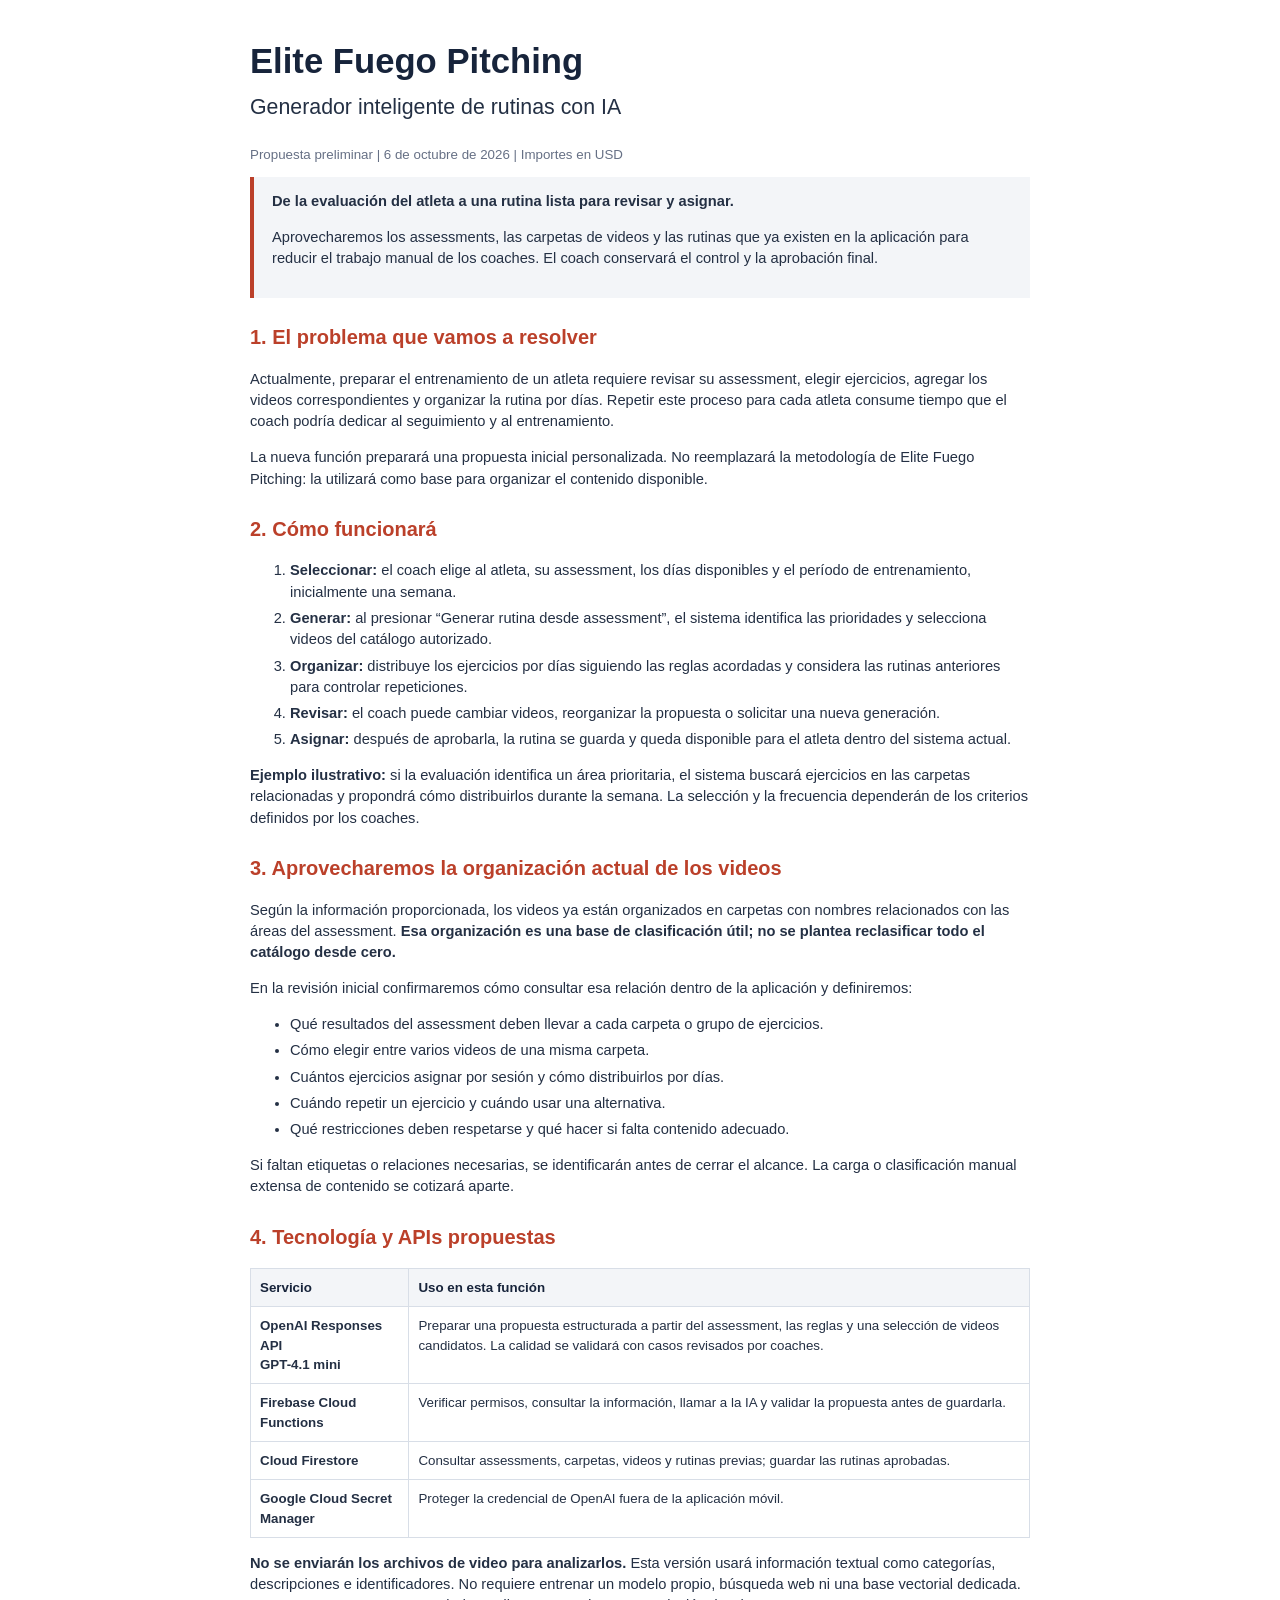
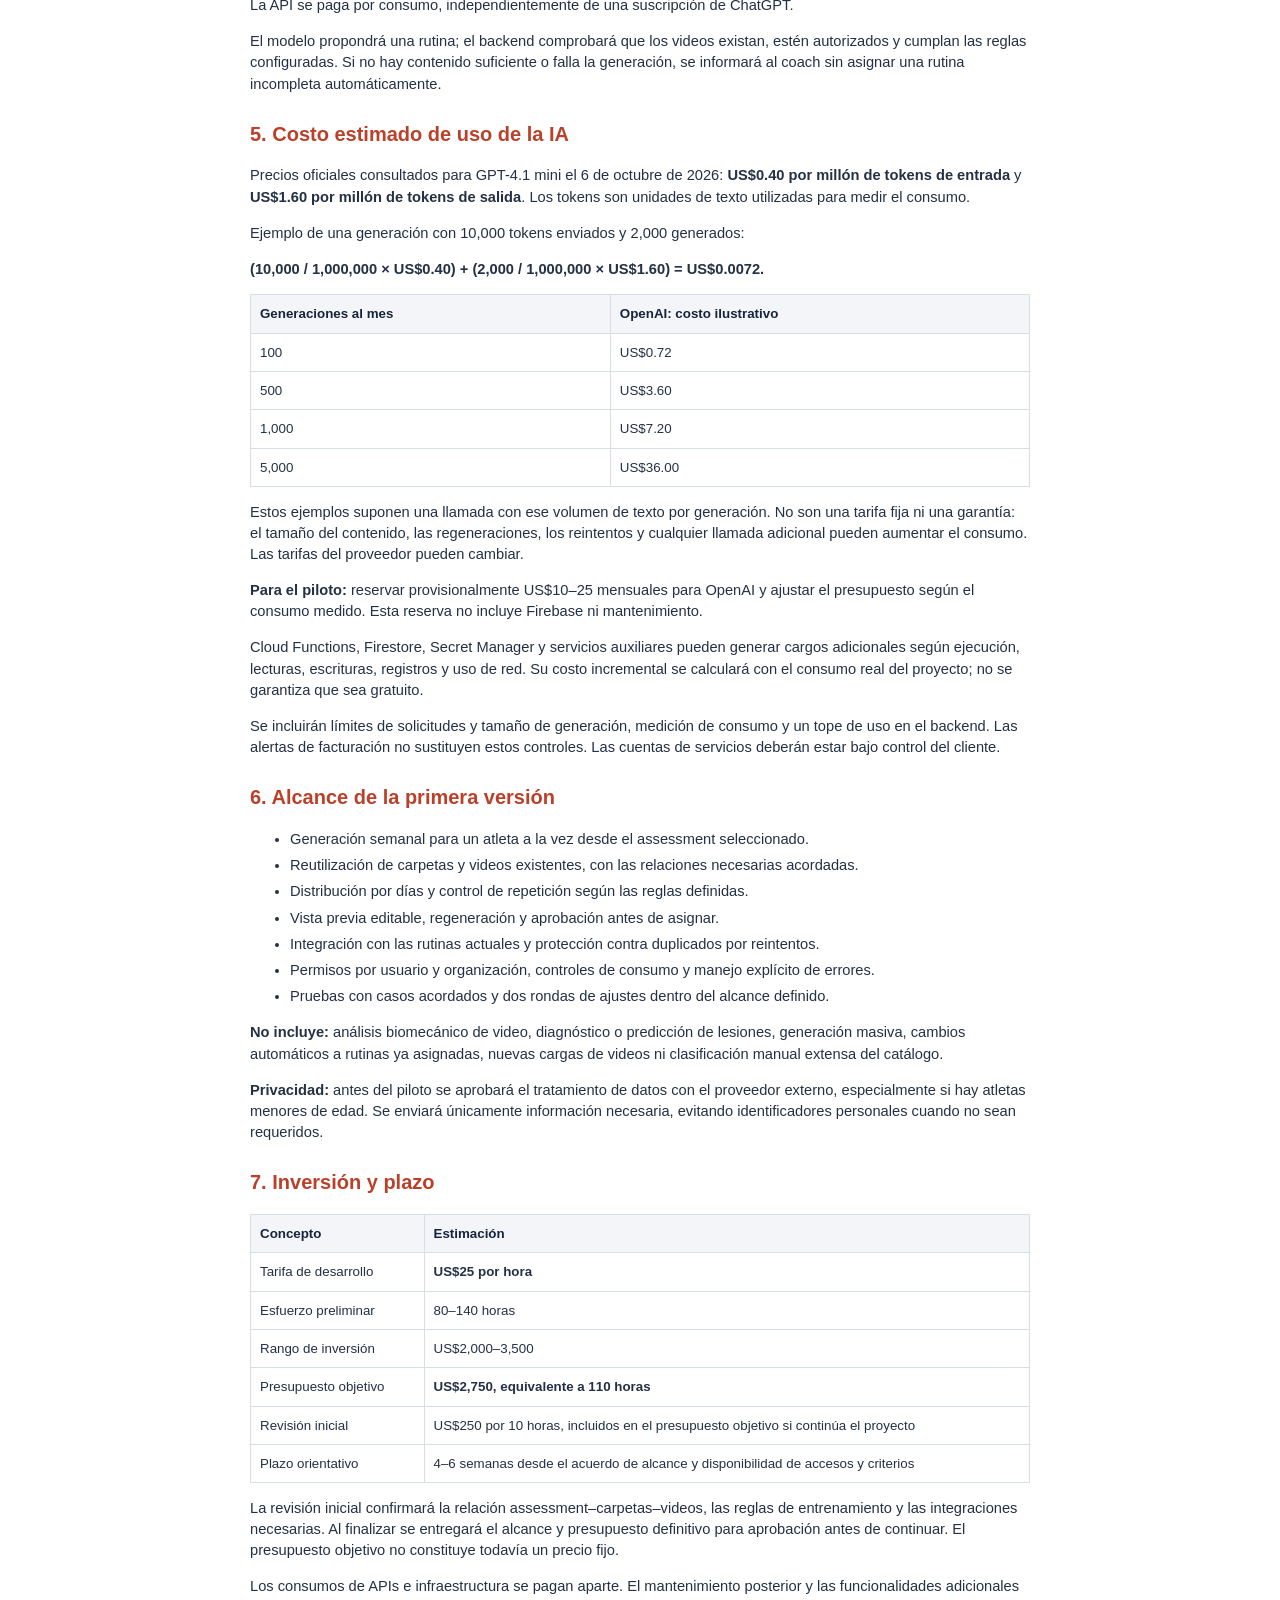
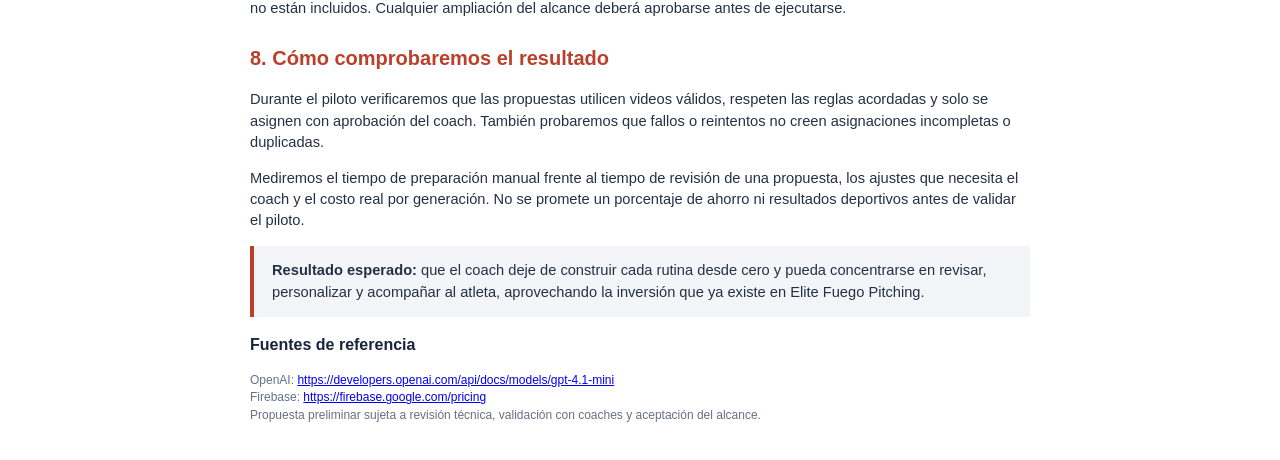
<file: Propuesta_IA_Elite_Fuego_Pitching.html>
<!DOCTYPE html>
<html lang="es">
<head>
  <meta charset="utf-8">
  <title>Propuesta de IA - Elite Fuego Pitching</title>
  <style>
    @page { size: letter; margin: 20mm; }
    body { font-family: Arial, sans-serif; color: #243044; line-height: 1.45; font-size: 11pt; max-width: 780px; margin: 36px auto; padding: 0 24px; }
    h1 { color: #17243b; font-size: 26pt; margin-bottom: 6px; }
    h2 { color: #bb402a; font-size: 15pt; margin-top: 25px; }
    h3 { color: #17243b; font-size: 12pt; }
    .subtitle { font-size: 16pt; margin-top: 0; }
    .meta { color: #667085; font-size: 10pt; }
    .highlight { background: #f3f5f8; border-left: 4px solid #bb402a; padding: 14px 18px; }
    table { border-collapse: collapse; width: 100%; margin: 14px 0; font-size: 10pt; }
    th, td { border: 1px solid #d8dee7; padding: 9px; text-align: left; vertical-align: top; }
    th { background: #f3f5f8; color: #17243b; }
    li { margin-bottom: 5px; }
    .small { font-size: 9pt; color: #667085; }
    @media print {
      body { max-width: none; margin: 0; padding: 0; }
      h2, h3 { break-after: avoid; }
      tr, .highlight { break-inside: avoid; }
    }
  </style>
</head>
<body>
  <h1>Elite Fuego Pitching</h1>
  <p class="subtitle">Generador inteligente de rutinas con IA</p>
  <p class="meta">Propuesta preliminar | 6 de octubre de 2026 | Importes en USD</p>

  <div class="highlight">
    <strong>De la evaluación del atleta a una rutina lista para revisar y asignar.</strong>
    <p>Aprovecharemos los assessments, las carpetas de videos y las rutinas que ya existen en la aplicación para reducir el trabajo manual de los coaches. El coach conservará el control y la aprobación final.</p>
  </div>

  <h2>1. El problema que vamos a resolver</h2>
  <p>Actualmente, preparar el entrenamiento de un atleta requiere revisar su assessment, elegir ejercicios, agregar los videos correspondientes y organizar la rutina por días. Repetir este proceso para cada atleta consume tiempo que el coach podría dedicar al seguimiento y al entrenamiento.</p>
  <p>La nueva función preparará una propuesta inicial personalizada. No reemplazará la metodología de Elite Fuego Pitching: la utilizará como base para organizar el contenido disponible.</p>

  <h2>2. Cómo funcionará</h2>
  <ol>
    <li><strong>Seleccionar:</strong> el coach elige al atleta, su assessment, los días disponibles y el período de entrenamiento, inicialmente una semana.</li>
    <li><strong>Generar:</strong> al presionar “Generar rutina desde assessment”, el sistema identifica las prioridades y selecciona videos del catálogo autorizado.</li>
    <li><strong>Organizar:</strong> distribuye los ejercicios por días siguiendo las reglas acordadas y considera las rutinas anteriores para controlar repeticiones.</li>
    <li><strong>Revisar:</strong> el coach puede cambiar videos, reorganizar la propuesta o solicitar una nueva generación.</li>
    <li><strong>Asignar:</strong> después de aprobarla, la rutina se guarda y queda disponible para el atleta dentro del sistema actual.</li>
  </ol>
  <p><strong>Ejemplo ilustrativo:</strong> si la evaluación identifica un área prioritaria, el sistema buscará ejercicios en las carpetas relacionadas y propondrá cómo distribuirlos durante la semana. La selección y la frecuencia dependerán de los criterios definidos por los coaches.</p>

  <h2>3. Aprovecharemos la organización actual de los videos</h2>
  <p>Según la información proporcionada, los videos ya están organizados en carpetas con nombres relacionados con las áreas del assessment. <strong>Esa organización es una base de clasificación útil; no se plantea reclasificar todo el catálogo desde cero.</strong></p>
  <p>En la revisión inicial confirmaremos cómo consultar esa relación dentro de la aplicación y definiremos:</p>
  <ul>
    <li>Qué resultados del assessment deben llevar a cada carpeta o grupo de ejercicios.</li>
    <li>Cómo elegir entre varios videos de una misma carpeta.</li>
    <li>Cuántos ejercicios asignar por sesión y cómo distribuirlos por días.</li>
    <li>Cuándo repetir un ejercicio y cuándo usar una alternativa.</li>
    <li>Qué restricciones deben respetarse y qué hacer si falta contenido adecuado.</li>
  </ul>
  <p>Si faltan etiquetas o relaciones necesarias, se identificarán antes de cerrar el alcance. La carga o clasificación manual extensa de contenido se cotizará aparte.</p>

  <h2>4. Tecnología y APIs propuestas</h2>
  <table>
    <thead><tr><th>Servicio</th><th>Uso en esta función</th></tr></thead>
    <tbody>
      <tr><td><strong>OpenAI Responses API<br>GPT-4.1 mini</strong></td><td>Preparar una propuesta estructurada a partir del assessment, las reglas y una selección de videos candidatos. La calidad se validará con casos revisados por coaches.</td></tr>
      <tr><td><strong>Firebase Cloud Functions</strong></td><td>Verificar permisos, consultar la información, llamar a la IA y validar la propuesta antes de guardarla.</td></tr>
      <tr><td><strong>Cloud Firestore</strong></td><td>Consultar assessments, carpetas, videos y rutinas previas; guardar las rutinas aprobadas.</td></tr>
      <tr><td><strong>Google Cloud Secret Manager</strong></td><td>Proteger la credencial de OpenAI fuera de la aplicación móvil.</td></tr>
    </tbody>
  </table>
  <p><strong>No se enviarán los archivos de video para analizarlos.</strong> Esta versión usará información textual como categorías, descripciones e identificadores. No requiere entrenar un modelo propio, búsqueda web ni una base vectorial dedicada. La API se paga por consumo, independientemente de una suscripción de ChatGPT.</p>
  <p>El modelo propondrá una rutina; el backend comprobará que los videos existan, estén autorizados y cumplan las reglas configuradas. Si no hay contenido suficiente o falla la generación, se informará al coach sin asignar una rutina incompleta automáticamente.</p>

  <h2>5. Costo estimado de uso de la IA</h2>
  <p>Precios oficiales consultados para GPT-4.1 mini el 6 de octubre de 2026: <strong>US$0.40 por millón de tokens de entrada</strong> y <strong>US$1.60 por millón de tokens de salida</strong>. Los tokens son unidades de texto utilizadas para medir el consumo.</p>
  <p>Ejemplo de una generación con 10,000 tokens enviados y 2,000 generados:</p>
  <p><strong>(10,000 / 1,000,000 × US$0.40) + (2,000 / 1,000,000 × US$1.60) = US$0.0072.</strong></p>
  <table>
    <thead><tr><th>Generaciones al mes</th><th>OpenAI: costo ilustrativo</th></tr></thead>
    <tbody>
      <tr><td>100</td><td>US$0.72</td></tr>
      <tr><td>500</td><td>US$3.60</td></tr>
      <tr><td>1,000</td><td>US$7.20</td></tr>
      <tr><td>5,000</td><td>US$36.00</td></tr>
    </tbody>
  </table>
  <p>Estos ejemplos suponen una llamada con ese volumen de texto por generación. No son una tarifa fija ni una garantía: el tamaño del contenido, las regeneraciones, los reintentos y cualquier llamada adicional pueden aumentar el consumo. Las tarifas del proveedor pueden cambiar.</p>
  <p><strong>Para el piloto:</strong> reservar provisionalmente US$10–25 mensuales para OpenAI y ajustar el presupuesto según el consumo medido. Esta reserva no incluye Firebase ni mantenimiento.</p>
  <p>Cloud Functions, Firestore, Secret Manager y servicios auxiliares pueden generar cargos adicionales según ejecución, lecturas, escrituras, registros y uso de red. Su costo incremental se calculará con el consumo real del proyecto; no se garantiza que sea gratuito.</p>
  <p>Se incluirán límites de solicitudes y tamaño de generación, medición de consumo y un tope de uso en el backend. Las alertas de facturación no sustituyen estos controles. Las cuentas de servicios deberán estar bajo control del cliente.</p>

  <h2>6. Alcance de la primera versión</h2>
  <ul>
    <li>Generación semanal para un atleta a la vez desde el assessment seleccionado.</li>
    <li>Reutilización de carpetas y videos existentes, con las relaciones necesarias acordadas.</li>
    <li>Distribución por días y control de repetición según las reglas definidas.</li>
    <li>Vista previa editable, regeneración y aprobación antes de asignar.</li>
    <li>Integración con las rutinas actuales y protección contra duplicados por reintentos.</li>
    <li>Permisos por usuario y organización, controles de consumo y manejo explícito de errores.</li>
    <li>Pruebas con casos acordados y dos rondas de ajustes dentro del alcance definido.</li>
  </ul>
  <p><strong>No incluye:</strong> análisis biomecánico de video, diagnóstico o predicción de lesiones, generación masiva, cambios automáticos a rutinas ya asignadas, nuevas cargas de videos ni clasificación manual extensa del catálogo.</p>
  <p><strong>Privacidad:</strong> antes del piloto se aprobará el tratamiento de datos con el proveedor externo, especialmente si hay atletas menores de edad. Se enviará únicamente información necesaria, evitando identificadores personales cuando no sean requeridos.</p>

  <h2>7. Inversión y plazo</h2>
  <table>
    <thead><tr><th>Concepto</th><th>Estimación</th></tr></thead>
    <tbody>
      <tr><td>Tarifa de desarrollo</td><td><strong>US$25 por hora</strong></td></tr>
      <tr><td>Esfuerzo preliminar</td><td>80–140 horas</td></tr>
      <tr><td>Rango de inversión</td><td>US$2,000–3,500</td></tr>
      <tr><td>Presupuesto objetivo</td><td><strong>US$2,750, equivalente a 110 horas</strong></td></tr>
      <tr><td>Revisión inicial</td><td>US$250 por 10 horas, incluidos en el presupuesto objetivo si continúa el proyecto</td></tr>
      <tr><td>Plazo orientativo</td><td>4–6 semanas desde el acuerdo de alcance y disponibilidad de accesos y criterios</td></tr>
    </tbody>
  </table>
  <p>La revisión inicial confirmará la relación assessment–carpetas–videos, las reglas de entrenamiento y las integraciones necesarias. Al finalizar se entregará el alcance y presupuesto definitivo para aprobación antes de continuar. El presupuesto objetivo no constituye todavía un precio fijo.</p>
  <p>Los consumos de APIs e infraestructura se pagan aparte. El mantenimiento posterior y las funcionalidades adicionales no están incluidos. Cualquier ampliación del alcance deberá aprobarse antes de ejecutarse.</p>

  <h2>8. Cómo comprobaremos el resultado</h2>
  <p>Durante el piloto verificaremos que las propuestas utilicen videos válidos, respeten las reglas acordadas y solo se asignen con aprobación del coach. También probaremos que fallos o reintentos no creen asignaciones incompletas o duplicadas.</p>
  <p>Mediremos el tiempo de preparación manual frente al tiempo de revisión de una propuesta, los ajustes que necesita el coach y el costo real por generación. No se promete un porcentaje de ahorro ni resultados deportivos antes de validar el piloto.</p>
  <div class="highlight">
    <strong>Resultado esperado:</strong> que el coach deje de construir cada rutina desde cero y pueda concentrarse en revisar, personalizar y acompañar al atleta, aprovechando la inversión que ya existe en Elite Fuego Pitching.
  </div>

  <h3>Fuentes de referencia</h3>
  <p class="small">OpenAI: <a href="https://developers.openai.com/api/docs/models/gpt-4.1-mini">https://developers.openai.com/api/docs/models/gpt-4.1-mini</a><br>
  Firebase: <a href="https://firebase.google.com/pricing">https://firebase.google.com/pricing</a><br>
  Propuesta preliminar sujeta a revisión técnica, validación con coaches y aceptación del alcance.</p>
</body>
</html>
</file>
